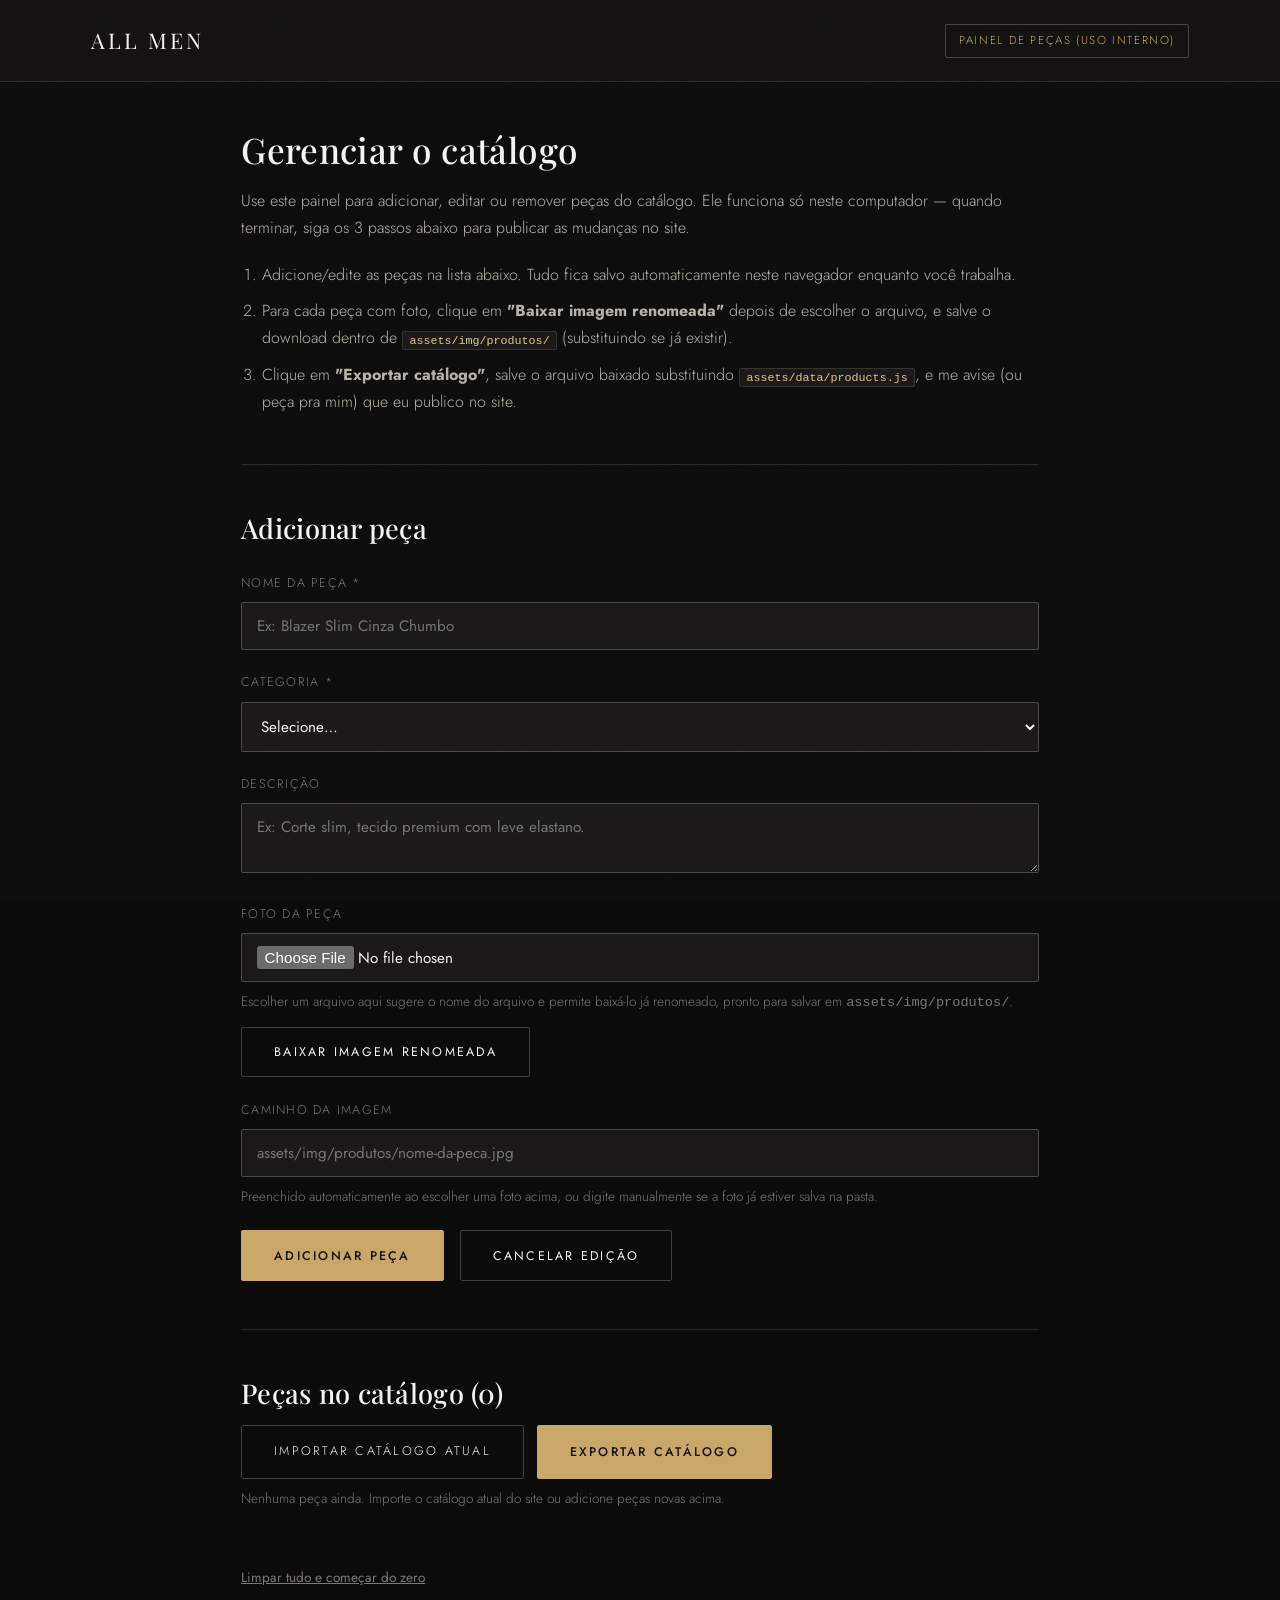
<file: admin/index.html>
<!DOCTYPE html>
<html lang="pt-BR">
<head>
<meta charset="UTF-8">
<meta name="viewport" content="width=device-width, initial-scale=1.0">
<title>Painel de Peças — All Men (uso interno)</title>
<meta name="robots" content="noindex, nofollow">
<link href="https://fonts.googleapis.com/css2?family=Playfair+Display:wght@400;500;600;700&family=Jost:wght@300;400;500;600&display=swap" rel="stylesheet">
<link rel="stylesheet" href="../assets/css/style.css">
<link rel="stylesheet" href="admin.css">
</head>
<body class="admin-body">

<header class="admin-header">
  <div class="container">
    <a href="../index.html" class="brand">
      <span class="brand-word">ALL MEN</span>
    </a>
    <span class="admin-tag">Painel de Peças (uso interno)</span>
  </div>
</header>

<main class="container admin-main">

  <section class="admin-instructions">
    <h1>Gerenciar o catálogo</h1>
    <p>Use este painel para adicionar, editar ou remover peças do catálogo. Ele funciona só neste computador — quando terminar, siga os 3 passos abaixo para publicar as mudanças no site.</p>
    <ol>
      <li>Adicione/edite as peças na lista abaixo. Tudo fica salvo automaticamente neste navegador enquanto você trabalha.</li>
      <li>Para cada peça com foto, clique em <strong>"Baixar imagem renomeada"</strong> depois de escolher o arquivo, e salve o download dentro de <code>assets/img/produtos/</code> (substituindo se já existir).</li>
      <li>Clique em <strong>"Exportar catálogo"</strong>, salve o arquivo baixado substituindo <code>assets/data/products.js</code>, e me avise (ou peça pra mim) que eu publico no site.</li>
    </ol>
  </section>

  <section class="admin-panel">
    <h2 id="form-title">Adicionar peça</h2>
    <form id="product-form" class="admin-form">
      <div class="admin-form-row">
        <label for="f-name">Nome da peça *</label>
        <input type="text" id="f-name" required placeholder="Ex: Blazer Slim Cinza Chumbo">
      </div>
      <div class="admin-form-row">
        <label for="f-category">Categoria *</label>
        <select id="f-category" required>
          <option value="">Selecione…</option>
          <option value="alfaiataria">Alfaiataria</option>
          <option value="camisaria">Camisaria</option>
          <option value="casual">Casual Premium</option>
          <option value="acessorios">Acessórios</option>
        </select>
      </div>
      <div class="admin-form-row">
        <label for="f-description">Descrição</label>
        <textarea id="f-description" rows="2" placeholder="Ex: Corte slim, tecido premium com leve elastano."></textarea>
      </div>
      <div class="admin-form-row">
        <label for="f-image-file">Foto da peça</label>
        <input type="file" id="f-image-file" accept="image/*">
        <p class="admin-hint">Escolher um arquivo aqui sugere o nome do arquivo e permite baixá-lo já renomeado, pronto para salvar em <code>assets/img/produtos/</code>.</p>
        <div id="f-preview" class="admin-preview"></div>
        <button type="button" id="f-download-renamed" class="btn btn-ghost" hidden>Baixar imagem renomeada</button>
      </div>
      <div class="admin-form-row">
        <label for="f-image-path">Caminho da imagem</label>
        <input type="text" id="f-image-path" placeholder="assets/img/produtos/nome-da-peca.jpg">
        <p class="admin-hint">Preenchido automaticamente ao escolher uma foto acima, ou digite manualmente se a foto já estiver salva na pasta.</p>
      </div>
      <div class="admin-form-actions">
        <button type="submit" id="f-submit" class="btn btn-primary">Adicionar peça</button>
        <button type="button" id="f-cancel-edit" class="btn btn-ghost" hidden>Cancelar edição</button>
      </div>
    </form>
  </section>

  <section class="admin-panel">
    <div class="admin-list-head">
      <h2>Peças no catálogo (<span id="product-count">0</span>)</h2>
      <div class="admin-list-actions">
        <label class="btn btn-ghost admin-file-btn">
          Importar catálogo atual
          <input type="file" id="import-input" accept=".js,.json" hidden>
        </label>
        <button type="button" id="export-btn" class="btn btn-primary">Exportar catálogo</button>
      </div>
    </div>
    <p id="product-list-empty" class="admin-hint">Nenhuma peça ainda. Importe o catálogo atual do site ou adicione peças novas acima.</p>
    <div id="product-list" class="admin-list"></div>
    <button type="button" id="reset-btn" class="admin-reset">Limpar tudo e começar do zero</button>
  </section>

</main>

<script src="admin.js"></script>
</body>
</html>
</file>
<file: assets/css/style.css>
/* ==========================================================================
   ALL MEN — Design System
   Paleta provisória inspirada no logo (preto/branco). Ajustar quando o
   manual de marca (cores, fontes) chegar — ver variáveis abaixo.
   ========================================================================== */

:root {
  --color-bg: #0b0b0a;
  --color-bg-alt: #131211;
  --color-surface: #1a1917;
  --color-surface-2: #201f1c;
  --color-line: rgba(245, 243, 238, 0.12);
  --color-line-strong: rgba(245, 243, 238, 0.22);

  --color-text: #f5f3ee;
  --color-text-muted: #b7b2a7;
  --color-text-faint: #7d786e;

  --color-accent: #c8a769;
  --color-accent-soft: rgba(200, 167, 105, 0.14);
  --color-accent-strong: #e0c48c;

  --font-display: "Playfair Display", "Georgia", serif;
  --font-body: "Jost", "Helvetica Neue", Arial, sans-serif;

  --container: 1200px;
  --gutter: clamp(1.5rem, 4vw, 4rem);

  --ease: cubic-bezier(0.16, 1, 0.3, 1);
}

* {
  box-sizing: border-box;
  margin: 0;
  padding: 0;
}

html {
  scroll-behavior: smooth;
  color-scheme: dark;
}

body {
  background: var(--color-bg);
  color: var(--color-text);
  font-family: var(--font-body);
  font-weight: 300;
  line-height: 1.7;
  -webkit-font-smoothing: antialiased;
  overflow-x: hidden;
  animation: pageFadeIn 0.7s var(--ease) both;
}

@keyframes pageFadeIn {
  from { opacity: 0; }
  to { opacity: 1; }
}

/* Textura sutil de grão, para um acabamento mais editorial/premium */
body::before {
  content: "";
  position: fixed;
  inset: 0;
  z-index: 9999;
  pointer-events: none;
  opacity: 0.035;
  mix-blend-mode: overlay;
  background-image: url("data:image/svg+xml;utf8,<svg xmlns='http://www.w3.org/2000/svg' width='180' height='180'><filter id='n'><feTurbulence type='fractalNoise' baseFrequency='0.85' numOctaves='2' stitchTiles='stitch'/></filter><rect width='100%25' height='100%25' filter='url(%23n)'/></svg>");
}

img {
  max-width: 100%;
  display: block;
}

a {
  color: inherit;
  text-decoration: none;
}

ul {
  list-style: none;
}

h1, h2, h3, h4 {
  font-family: var(--font-display);
  font-weight: 500;
  letter-spacing: 0.01em;
  line-height: 1.15;
}

.container {
  max-width: var(--container);
  margin: 0 auto;
  padding: 0 var(--gutter);
}

.eyebrow {
  display: inline-flex;
  align-items: center;
  gap: 0.75rem;
  font-family: var(--font-body);
  font-size: 0.72rem;
  letter-spacing: 0.32em;
  text-transform: uppercase;
  color: var(--color-accent);
}

.eyebrow::before {
  content: "";
  width: 28px;
  height: 1px;
  background: var(--color-accent);
}

.section {
  padding: clamp(4rem, 10vw, 8rem) 0;
}

.section-head {
  max-width: 640px;
  margin-bottom: clamp(2.5rem, 6vw, 4rem);
}

.section-head.center {
  margin-left: auto;
  margin-right: auto;
  text-align: center;
}

.section-head h2 {
  font-size: clamp(2rem, 4vw, 2.8rem);
  margin-top: 0.9rem;
}

.section-head p {
  margin-top: 1.1rem;
  color: var(--color-text-muted);
  font-size: 1.02rem;
  max-width: 46ch;
}

.section-head.center p {
  margin-left: auto;
  margin-right: auto;
}

.section-alt {
  background: var(--color-bg-alt);
  border-top: 1px solid var(--color-line);
  border-bottom: 1px solid var(--color-line);
}

/* ---------------------------------- Buttons ---------------------------------- */

.btn {
  display: inline-flex;
  align-items: center;
  gap: 0.6rem;
  padding: 0.95rem 2rem;
  font-family: var(--font-body);
  font-size: 0.78rem;
  letter-spacing: 0.18em;
  text-transform: uppercase;
  border: 1px solid var(--color-line-strong);
  border-radius: 2px;
  transition: all 0.35s var(--ease);
  white-space: nowrap;
}

.btn-primary {
  background: var(--color-accent);
  border-color: var(--color-accent);
  color: #14120d;
  font-weight: 500;
  position: relative;
  overflow: hidden;
}

.btn-primary::after {
  content: "";
  position: absolute;
  top: 0;
  left: -60%;
  width: 40%;
  height: 100%;
  background: linear-gradient(120deg, transparent, rgba(255, 255, 255, 0.45), transparent);
  transform: skewX(-20deg);
  transition: left 0.7s var(--ease);
}

.btn-primary:hover {
  background: var(--color-accent-strong);
  border-color: var(--color-accent-strong);
  transform: translateY(-2px);
  box-shadow: 0 12px 28px -10px rgba(200, 167, 105, 0.55);
}

.btn-primary:hover::after {
  left: 130%;
}

.btn-ghost {
  background: transparent;
  color: var(--color-text);
}

.btn-ghost:hover {
  border-color: var(--color-accent);
  color: var(--color-accent);
  transform: translateY(-2px);
}

.btn-block {
  width: 100%;
  justify-content: center;
}

/* ---------------------------------- Header ---------------------------------- */

.site-header {
  position: fixed;
  top: 0;
  left: 0;
  right: 0;
  z-index: 100;
  padding: 1.6rem 0;
  transition: all 0.4s var(--ease);
  background: linear-gradient(to bottom, rgba(11, 11, 10, 0.85), transparent);
}

.site-header.is-scrolled {
  padding: 1rem 0;
  background: rgba(11, 11, 10, 0.92);
  backdrop-filter: blur(10px);
  border-bottom: 1px solid var(--color-line);
}

.site-header .container {
  display: flex;
  align-items: center;
  justify-content: space-between;
  gap: 2rem;
}

.brand {
  display: flex;
  align-items: center;
  gap: 0.7rem;
}

.brand img {
  height: 50px;
  width: auto;
}

.brand-word {
  font-family: var(--font-display);
  font-size: 1.35rem;
  letter-spacing: 0.14em;
}

.main-nav {
  display: flex;
  align-items: center;
  gap: 2.4rem;
}

.main-nav a {
  font-size: 0.78rem;
  letter-spacing: 0.14em;
  text-transform: uppercase;
  color: var(--color-text-muted);
  position: relative;
  padding-bottom: 4px;
  transition: color 0.3s var(--ease);
}

.main-nav a::after {
  content: "";
  position: absolute;
  left: 0;
  bottom: 0;
  height: 1px;
  width: 0;
  background: var(--color-accent);
  transition: width 0.3s var(--ease);
}

.main-nav a:hover,
.main-nav a.active {
  color: var(--color-text);
}

.main-nav a:hover::after,
.main-nav a.active::after {
  width: 100%;
}

.header-cta {
  display: flex;
  align-items: center;
  gap: 1.2rem;
}

.nav-toggle {
  display: none;
  flex-direction: column;
  gap: 5px;
  background: none;
  border: none;
  cursor: pointer;
  padding: 0.4rem;
  z-index: 200;
}

.nav-toggle span {
  width: 24px;
  height: 1px;
  background: var(--color-text);
  transition: all 0.3s var(--ease);
}

/* ---------------------------------- Hero ---------------------------------- */

.hero {
  position: relative;
  min-height: 100vh;
  display: flex;
  align-items: center;
  justify-content: center;
  text-align: center;
  overflow: hidden;
}

.hero-media {
  position: absolute;
  left: 0;
  right: 0;
  top: -90px;
  bottom: -90px;
  z-index: 0;
  background:
    radial-gradient(ellipse at 50% 30%, var(--color-surface-2) 0%, var(--color-bg) 75%);
}

.hero-media img {
  width: 100%;
  height: 100%;
  object-fit: cover;
  filter: grayscale(35%) brightness(0.55);
  animation: heroKenBurns 22s ease-in-out infinite alternate;
  will-change: transform;
}

@keyframes heroKenBurns {
  from { transform: scale(1) translate3d(0, 0, 0); }
  to { transform: scale(1.09) translate3d(-1%, -1%, 0); }
}

.hero-media::after {
  content: "";
  position: absolute;
  inset: 0;
  background: linear-gradient(180deg, rgba(11,11,10,0.55) 0%, rgba(11,11,10,0.35) 45%, rgba(11,11,10,0.92) 100%);
}

.hero-content {
  position: relative;
  z-index: 1;
  max-width: 780px;
  padding: 0 var(--gutter);
  display: flex;
  flex-direction: column;
  align-items: center;
}

.hero-logo {
  max-width: min(500px, 100%);
  margin-bottom: 5.6rem;
}

.hero-content .eyebrow {
  margin-bottom: 1.4rem;
}

.hero-content h1 {
  font-size: clamp(2.1rem, 5vw, 4rem);
  color: var(--color-text);
  max-width: 16ch;
  margin: 0 auto;
}

.hero-content h1 .accent-text {
  background: linear-gradient(120deg, var(--color-accent-strong), var(--color-accent));
  -webkit-background-clip: text;
  background-clip: text;
  color: transparent;
  font-style: italic;
}

.hero-content .tagline {
  margin-top: 1.4rem;
  font-family: var(--font-display);
  font-style: italic;
  font-size: clamp(1.1rem, 2vw, 1.4rem);
  color: var(--color-accent-strong);
  letter-spacing: 0.02em;
}

.hero-content .lede {
  margin-top: 1.6rem;
  color: var(--color-text-muted);
  max-width: 52ch;
  font-size: 1.05rem;
}

.hero-actions {
  margin-top: 2.6rem;
  display: flex;
  gap: 1.1rem;
  flex-wrap: wrap;
  justify-content: center;
}

.scroll-cue {
  position: absolute;
  bottom: 2.4rem;
  left: 50%;
  transform: translateX(-50%);
  z-index: 1;
  display: flex;
  flex-direction: column;
  align-items: center;
  gap: 0.6rem;
  font-size: 0.68rem;
  letter-spacing: 0.28em;
  text-transform: uppercase;
  color: var(--color-text-faint);
}

.scroll-cue .line {
  width: 1px;
  height: 34px;
  background: var(--color-text-faint);
  overflow: hidden;
  position: relative;
}

.scroll-cue .line::after {
  content: "";
  position: absolute;
  top: -100%;
  left: 0;
  width: 100%;
  height: 100%;
  background: var(--color-accent);
  animation: scrollDown 2.2s var(--ease) infinite;
}

@keyframes scrollDown {
  0% { top: -100%; }
  60% { top: 100%; }
  100% { top: 100%; }
}

/* ---------------------------------- Page banner (inner pages) ---------------------------------- */

.page-banner {
  position: relative;
  padding: clamp(9rem, 20vw, 12rem) 0 clamp(4rem, 8vw, 6rem);
  text-align: center;
  overflow: hidden;
}

.page-banner-bg {
  position: absolute;
  inset: 0;
  z-index: 0;
  background: radial-gradient(ellipse at 50% 0%, var(--color-surface) 0%, var(--color-bg) 70%);
}

.page-banner-bg img {
  width: 100%;
  height: 100%;
  object-fit: cover;
  opacity: 0.28;
  filter: grayscale(50%);
}

.page-banner-bg::after {
  content: "";
  position: absolute;
  inset: 0;
  background: linear-gradient(180deg, rgba(11,11,10,0.5), var(--color-bg) 90%);
}

.page-banner .inner {
  position: relative;
  z-index: 1;
}

.page-banner h1 {
  font-size: clamp(2.4rem, 5vw, 3.6rem);
  margin-top: 1rem;
}

.breadcrumb {
  margin-top: 1.1rem;
  font-size: 0.78rem;
  letter-spacing: 0.1em;
  color: var(--color-text-faint);
}

.breadcrumb a {
  color: var(--color-text-muted);
}

.breadcrumb a:hover {
  color: var(--color-accent);
}

/* ---------------------------------- Grids & Cards ---------------------------------- */

.grid {
  display: grid;
  gap: 2rem;
}

.grid-3 {
  grid-template-columns: repeat(3, 1fr);
}

.grid-4 {
  grid-template-columns: repeat(4, 1fr);
}

.grid-2 {
  grid-template-columns: repeat(2, 1fr);
}

.card {
  background: var(--color-surface);
  border: 1px solid var(--color-line);
  transition: transform 0.45s var(--ease), border-color 0.45s var(--ease), box-shadow 0.45s var(--ease);
}

.card:hover {
  transform: translateY(-8px);
  border-color: var(--color-accent-soft);
  box-shadow: 0 24px 48px -24px rgba(200, 167, 105, 0.35);
}

.card-media {
  position: relative;
  aspect-ratio: 4 / 5;
  overflow: hidden;
  background: linear-gradient(135deg, var(--color-surface-2), var(--color-bg-alt));
}

.card-media img {
  width: 100%;
  height: 100%;
  object-fit: cover;
  transition: transform 0.6s var(--ease);
}

.card:hover .card-media img {
  transform: scale(1.06);
}

.placeholder-media {
  position: absolute;
  inset: 0;
  display: flex;
  flex-direction: column;
  align-items: center;
  justify-content: center;
  gap: 0.6rem;
  color: var(--color-text-faint);
  font-size: 0.7rem;
  letter-spacing: 0.16em;
  text-transform: uppercase;
}

.placeholder-media svg {
  width: 34px;
  height: 34px;
  opacity: 0.55;
}

.card-body {
  padding: 1.6rem 1.6rem 1.8rem;
}

.card-body .cat {
  font-size: 0.68rem;
  letter-spacing: 0.2em;
  text-transform: uppercase;
  color: var(--color-accent);
}

.card-body h3 {
  margin-top: 0.6rem;
  font-size: 1.25rem;
}

.card-body p {
  margin-top: 0.6rem;
  color: var(--color-text-muted);
  font-size: 0.92rem;
}

.card-body .btn {
  margin-top: 1.3rem;
  padding: 0.7rem 1.4rem;
  font-size: 0.7rem;
}

/* Collection category (feature) cards on homepage */

.feature-card {
  position: relative;
  aspect-ratio: 3 / 4;
  overflow: hidden;
  border: 1px solid var(--color-line);
  display: flex;
  align-items: flex-end;
  transition: transform 0.45s var(--ease), border-color 0.45s var(--ease), box-shadow 0.45s var(--ease);
}

.feature-card:hover {
  transform: translateY(-6px);
  border-color: var(--color-accent-soft);
  box-shadow: 0 24px 48px -24px rgba(200, 167, 105, 0.3);
}

.feature-card .bg {
  position: absolute;
  inset: 0;
  background: linear-gradient(160deg, var(--color-surface-2), var(--color-bg-alt));
}

.feature-card .bg img {
  width: 100%;
  height: 100%;
  object-fit: cover;
  transition: transform 0.6s var(--ease);
}

.feature-card:hover .bg img {
  transform: scale(1.08);
}

.feature-card::after {
  content: "";
  position: absolute;
  inset: 0;
  background: linear-gradient(180deg, rgba(11,11,10,0) 30%, rgba(11,11,10,0.92) 100%);
}

.feature-card .content {
  position: relative;
  z-index: 1;
  padding: 1.8rem;
  width: 100%;
}

.feature-card .content .cat {
  font-size: 0.68rem;
  letter-spacing: 0.2em;
  text-transform: uppercase;
  color: var(--color-accent-strong);
}

.feature-card .content h3 {
  margin-top: 0.5rem;
  font-size: 1.4rem;
}

.feature-card .content .go {
  margin-top: 0.8rem;
  font-size: 0.75rem;
  letter-spacing: 0.12em;
  text-transform: uppercase;
  color: var(--color-text-muted);
  display: flex;
  align-items: center;
  gap: 0.5rem;
  opacity: 0;
  transform: translateY(6px);
  transition: all 0.35s var(--ease);
}

.feature-card:hover .go {
  opacity: 1;
  transform: translateY(0);
}

/* ---------------------------------- Values / icons ---------------------------------- */

.value {
  text-align: center;
  padding: 0 1rem;
}

.value .icon {
  width: 54px;
  height: 54px;
  margin: 0 auto 1.4rem;
  display: flex;
  align-items: center;
  justify-content: center;
  border: 1px solid var(--color-line-strong);
  border-radius: 50%;
  color: var(--color-accent);
}

.value .icon svg {
  width: 22px;
  height: 22px;
}

.value h3 {
  font-size: 1.15rem;
}

.value p {
  margin-top: 0.7rem;
  color: var(--color-text-muted);
  font-size: 0.94rem;
}

/* ---------------------------------- Split / about ---------------------------------- */

.split {
  display: grid;
  grid-template-columns: 0.75fr 1fr;
  gap: clamp(2rem, 6vw, 5rem);
  align-items: center;
}

.split-media {
  position: relative;
  aspect-ratio: 1800 / 2961;
  max-width: 380px;
  overflow: hidden;
  border: 1px solid var(--color-line);
  background: linear-gradient(150deg, var(--color-surface-2), var(--color-bg-alt));
}

.split-media img {
  width: 100%;
  height: 100%;
  object-fit: cover;
}

.split-media .frame {
  position: absolute;
  inset: 18px;
  border: 1px solid var(--color-accent-soft);
  pointer-events: none;
}

.split-text .eyebrow {
  margin-bottom: 1.1rem;
}

.split-text h2 {
  font-size: clamp(1.9rem, 3.4vw, 2.5rem);
}

.split-text p {
  margin-top: 1.3rem;
  color: var(--color-text-muted);
}

.split-text .signature {
  margin-top: 2rem;
  font-family: var(--font-display);
  font-style: italic;
  color: var(--color-accent);
  font-size: 1.05rem;
}

/* ---------------------------------- Story / quote ---------------------------------- */

.quote-block {
  text-align: center;
  max-width: 780px;
  margin: 0 auto;
}

.quote-block blockquote {
  font-family: var(--font-display);
  font-style: italic;
  font-size: clamp(1.4rem, 3vw, 2rem);
  color: var(--color-text);
  line-height: 1.5;
}

.quote-block cite {
  display: block;
  margin-top: 1.6rem;
  font-style: normal;
  font-size: 0.75rem;
  letter-spacing: 0.2em;
  text-transform: uppercase;
  color: var(--color-text-faint);
}

/* ---------------------------------- Gallery (loja) ---------------------------------- */

.gallery {
  display: grid;
  grid-template-columns: repeat(4, 1fr);
  grid-auto-rows: 160px;
  gap: 0.9rem;
}

.gallery figure {
  position: relative;
  overflow: hidden;
  background: var(--color-surface);
  border: 1px solid var(--color-line);
}

.gallery figure img {
  width: 100%;
  height: 100%;
  object-fit: cover;
  transition: transform 0.6s var(--ease);
}

.gallery figure:hover img {
  transform: scale(1.08);
}

.gallery figure.tall {
  grid-row: span 2;
}

.gallery figure.wide {
  grid-column: span 2;
}

/* ---------------------------------- Info / contact ---------------------------------- */

.info-grid {
  display: grid;
  grid-template-columns: 1.1fr 0.9fr;
  gap: clamp(2rem, 5vw, 4rem);
}

.info-list {
  display: flex;
  flex-direction: column;
  gap: 1.8rem;
}

.info-item {
  display: flex;
  gap: 1.2rem;
  align-items: flex-start;
}

.info-item .icon {
  width: 42px;
  height: 42px;
  flex-shrink: 0;
  border: 1px solid var(--color-line-strong);
  border-radius: 50%;
  display: flex;
  align-items: center;
  justify-content: center;
  color: var(--color-accent);
}

.info-item .icon svg {
  width: 18px;
  height: 18px;
}

.info-item h4 {
  font-family: var(--font-body);
  font-weight: 500;
  font-size: 0.8rem;
  letter-spacing: 0.14em;
  text-transform: uppercase;
  color: var(--color-text-faint);
}

.info-item p, .info-item a {
  margin-top: 0.35rem;
  color: var(--color-text);
  font-size: 1.02rem;
}

.info-item a:hover {
  color: var(--color-accent);
}

.map-frame {
  position: relative;
  min-height: 340px;
  border: 1px solid var(--color-line);
  overflow: hidden;
}

.map-frame iframe {
  width: 100%;
  height: 100%;
  min-height: 340px;
  border: 0;
  filter: grayscale(65%) invert(92%) contrast(88%);
}

.hours-table {
  width: 100%;
  border-collapse: collapse;
  margin-top: 0.5rem;
}

.hours-table td {
  padding: 0.55rem 0;
  border-bottom: 1px solid var(--color-line);
  font-size: 0.95rem;
}

.hours-table td:first-child {
  color: var(--color-text-muted);
}

.hours-table td:last-child {
  text-align: right;
}

/* ---------------------------------- CTA band ---------------------------------- */

.cta-band {
  text-align: center;
  position: relative;
  padding: clamp(4rem, 9vw, 6.5rem) 0;
  background: var(--color-surface);
  border-top: 1px solid var(--color-line);
  border-bottom: 1px solid var(--color-line);
}

.cta-band h2 {
  font-size: clamp(1.9rem, 3.6vw, 2.6rem);
  max-width: 22ch;
  margin: 0 auto;
}

.cta-band p {
  margin-top: 1rem;
  color: var(--color-text-muted);
}

.cta-band .hero-actions {
  margin-top: 2.2rem;
}

/* ---------------------------------- Footer ---------------------------------- */

.site-footer {
  padding: clamp(3.5rem, 7vw, 5rem) 0 2rem;
  border-top: 1px solid var(--color-line);
  background: var(--color-bg-alt);
}

.footer-grid {
  display: grid;
  grid-template-columns: 1.4fr 0.8fr 0.8fr 1fr;
  gap: 2.5rem;
}

.footer-brand .brand {
  margin-bottom: 1.2rem;
}

.footer-brand p {
  color: var(--color-text-muted);
  font-size: 0.92rem;
  max-width: 32ch;
}

.footer-social {
  display: flex;
  gap: 0.9rem;
  margin-top: 1.4rem;
}

.footer-social a {
  width: 36px;
  height: 36px;
  border: 1px solid var(--color-line-strong);
  border-radius: 50%;
  display: flex;
  align-items: center;
  justify-content: center;
  transition: all 0.3s var(--ease);
}

.footer-social a svg {
  width: 15px;
  height: 15px;
}

.footer-social a:hover {
  border-color: var(--color-accent);
  color: var(--color-accent);
}

.footer-col h4 {
  font-family: var(--font-body);
  font-weight: 500;
  font-size: 0.78rem;
  letter-spacing: 0.16em;
  text-transform: uppercase;
  color: var(--color-text-faint);
  margin-bottom: 1.2rem;
}

.footer-col ul {
  display: flex;
  flex-direction: column;
  gap: 0.75rem;
}

.footer-col a {
  color: var(--color-text-muted);
  font-size: 0.94rem;
  transition: color 0.3s var(--ease);
}

.footer-col a:hover {
  color: var(--color-accent);
}

.footer-bottom {
  margin-top: 3.5rem;
  padding-top: 1.8rem;
  border-top: 1px solid var(--color-line);
  display: flex;
  justify-content: space-between;
  align-items: center;
  flex-wrap: wrap;
  gap: 1rem;
  font-size: 0.8rem;
  color: var(--color-text-faint);
}

/* ---------------------------------- Whatsapp floating button ---------------------------------- */

.wa-float {
  position: fixed;
  bottom: 1.8rem;
  right: 1.8rem;
  z-index: 90;
  width: 56px;
  height: 56px;
  border-radius: 50%;
  background: var(--color-accent);
  display: flex;
  align-items: center;
  justify-content: center;
  box-shadow: 0 10px 30px rgba(0,0,0,0.4);
  transition: transform 0.3s var(--ease);
}

.wa-float::before {
  content: "";
  position: absolute;
  inset: -6px;
  border-radius: 50%;
  border: 2px solid var(--color-accent);
  opacity: 0.55;
  animation: waPulse 2.6s var(--ease) infinite;
  pointer-events: none;
}

@keyframes waPulse {
  0% { transform: scale(0.85); opacity: 0.55; }
  100% { transform: scale(1.55); opacity: 0; }
}

.wa-float:hover {
  transform: scale(1.08);
}

.wa-float svg {
  width: 26px;
  height: 26px;
  color: #14120d;
  position: relative;
}

/* ---------------------------------- Voltar ao topo ---------------------------------- */

.back-to-top {
  position: fixed;
  bottom: 1.8rem;
  right: 5.4rem;
  z-index: 90;
  width: 44px;
  height: 44px;
  border-radius: 50%;
  background: var(--color-surface);
  border: 1px solid var(--color-line-strong);
  display: flex;
  align-items: center;
  justify-content: center;
  color: var(--color-text);
  cursor: pointer;
  opacity: 0;
  visibility: hidden;
  transform: translateY(10px);
  transition: all 0.35s var(--ease);
}

.back-to-top.is-visible {
  opacity: 1;
  visibility: visible;
  transform: translateY(0);
}

.back-to-top:hover {
  border-color: var(--color-accent);
  color: var(--color-accent);
  transform: translateY(-3px);
}

.back-to-top svg {
  width: 18px;
  height: 18px;
}

@media (max-width: 640px) {
  .back-to-top {
    right: 4.8rem;
    width: 40px;
    height: 40px;
    bottom: 1.6rem;
  }
  .wa-float {
    width: 50px;
    height: 50px;
    bottom: 1.6rem;
    right: 1.6rem;
  }
}

/* ---------------------------------- Reveal on scroll ---------------------------------- */

.reveal {
  opacity: 0;
  transform: translateY(24px);
  transition: opacity 0.8s var(--ease), transform 0.8s var(--ease);
}

.reveal.is-visible {
  opacity: 1;
  transform: translateY(0);
}

/* Efeito cascata nos grids: cada item revela um pouco depois do anterior */
.grid .reveal:nth-child(1) { transition-delay: 0s; }
.grid .reveal:nth-child(2) { transition-delay: 0.09s; }
.grid .reveal:nth-child(3) { transition-delay: 0.18s; }
.grid .reveal:nth-child(4) { transition-delay: 0.27s; }
.grid .reveal:nth-child(5) { transition-delay: 0.36s; }
.grid .reveal:nth-child(6) { transition-delay: 0.45s; }

/* Respeita quem prefere menos animação */
@media (prefers-reduced-motion: reduce) {
  * {
    animation-duration: 0.001ms !important;
    animation-iteration-count: 1 !important;
    transition-duration: 0.001ms !important;
    scroll-behavior: auto !important;
  }
  .wa-float::before {
    display: none;
  }
}

/* ---------------------------------- Responsive ---------------------------------- */

@media (max-width: 980px) {
  .grid-4 { grid-template-columns: repeat(2, 1fr); }
  .grid-3 { grid-template-columns: repeat(2, 1fr); }
  .split { grid-template-columns: 1fr; }
  .info-grid { grid-template-columns: 1fr; }
  .footer-grid { grid-template-columns: 1fr 1fr; }
  .gallery { grid-template-columns: repeat(2, 1fr); }
}

@media (max-width: 800px) {
  .main-nav { display: none; }
  .nav-toggle { display: flex; }
  .header-cta .btn-ghost { display: none; }

  body.nav-open .main-nav {
    display: flex;
    position: fixed;
    inset: 0;
    z-index: 150;
    background: var(--color-bg);
    flex-direction: column;
    align-items: center;
    justify-content: center;
    gap: 2.2rem;
  }

  body.nav-open .main-nav a {
    font-size: 1rem;
  }
}

@media (max-width: 640px) {
  .grid-3, .grid-4, .grid-2 { grid-template-columns: 1fr; }
  .footer-grid { grid-template-columns: 1fr; gap: 2.2rem; }
  .gallery { grid-template-columns: repeat(2, 1fr); grid-auto-rows: 130px; }
  .footer-bottom { flex-direction: column; align-items: flex-start; }
}
</file>
<file: admin/admin.css>
/* Painel de peças — estilos específicos (usa as variáveis de assets/css/style.css) */

.admin-body {
  overflow-x: hidden;
}

.admin-header {
  padding: 1.4rem 0;
  border-bottom: 1px solid var(--color-line);
  background: var(--color-bg-alt);
}

.admin-header .container {
  display: flex;
  align-items: center;
  justify-content: space-between;
  gap: 1rem;
  flex-wrap: wrap;
}

.admin-tag {
  font-size: 0.72rem;
  letter-spacing: 0.14em;
  text-transform: uppercase;
  color: var(--color-accent);
  border: 1px solid var(--color-line-strong);
  padding: 0.4rem 0.8rem;
  border-radius: 2px;
}

.admin-main {
  padding: 3rem var(--gutter) 6rem;
  max-width: 900px;
}

.admin-instructions h1 {
  font-size: clamp(1.7rem, 3vw, 2.2rem);
}

.admin-instructions p {
  margin-top: 1rem;
  color: var(--color-text-muted);
}

.admin-instructions ol {
  margin-top: 1.2rem;
  padding-left: 1.3rem;
  list-style: decimal;
  display: flex;
  flex-direction: column;
  gap: 0.6rem;
  color: var(--color-text-muted);
}

.admin-instructions code {
  background: var(--color-surface);
  border: 1px solid var(--color-line);
  padding: 0.1rem 0.4rem;
  border-radius: 2px;
  font-size: 0.9em;
  color: var(--color-accent-strong);
}

.admin-panel {
  margin-top: 3rem;
  padding-top: 3rem;
  border-top: 1px solid var(--color-line);
}

.admin-panel h2 {
  font-size: clamp(1.3rem, 2.4vw, 1.7rem);
}

.admin-form {
  margin-top: 1.8rem;
  display: flex;
  flex-direction: column;
  gap: 1.4rem;
}

.admin-form-row label {
  display: block;
  font-size: 0.78rem;
  letter-spacing: 0.1em;
  text-transform: uppercase;
  color: var(--color-text-faint);
  margin-bottom: 0.5rem;
}

.admin-form-row input[type="text"],
.admin-form-row select,
.admin-form-row textarea,
.admin-form-row input[type="file"] {
  width: 100%;
  background: var(--color-surface);
  border: 1px solid var(--color-line-strong);
  color: var(--color-text);
  font-family: var(--font-body);
  font-size: 0.95rem;
  padding: 0.75rem 0.9rem;
  border-radius: 2px;
}

.admin-form-row textarea {
  resize: vertical;
}

.admin-form-row input:focus,
.admin-form-row select:focus,
.admin-form-row textarea:focus {
  outline: none;
  border-color: var(--color-accent);
}

.admin-hint {
  margin-top: 0.5rem;
  font-size: 0.85rem;
  color: var(--color-text-faint);
}

.admin-preview {
  margin-top: 0.8rem;
}

.admin-preview img {
  max-width: 180px;
  max-height: 220px;
  object-fit: cover;
  border: 1px solid var(--color-line);
}

.admin-form-actions {
  display: flex;
  gap: 1rem;
  flex-wrap: wrap;
}

.admin-list-head {
  display: flex;
  align-items: center;
  justify-content: space-between;
  flex-wrap: wrap;
  gap: 1rem;
}

.admin-list-actions {
  display: flex;
  gap: 0.8rem;
  flex-wrap: wrap;
}

.admin-file-btn {
  cursor: pointer;
}

.admin-list {
  margin-top: 1.6rem;
  display: flex;
  flex-direction: column;
  gap: 0.9rem;
}

.product-row {
  display: flex;
  align-items: center;
  gap: 1.2rem;
  background: var(--color-surface);
  border: 1px solid var(--color-line);
  padding: 0.9rem 1.1rem;
  border-radius: 2px;
  flex-wrap: wrap;
}

.product-row-thumb {
  width: 56px;
  height: 56px;
  flex-shrink: 0;
  background: var(--color-surface-2);
  border: 1px solid var(--color-line);
  overflow: hidden;
}

.product-row-thumb img {
  width: 100%;
  height: 100%;
  object-fit: cover;
}

.product-row-info {
  flex: 1;
  min-width: 200px;
  display: flex;
  flex-direction: column;
  gap: 0.15rem;
}

.product-row-cat {
  font-size: 0.68rem;
  letter-spacing: 0.16em;
  text-transform: uppercase;
  color: var(--color-accent);
}

.product-row-info strong {
  font-family: var(--font-display);
  font-weight: 500;
  font-size: 1.05rem;
}

.product-row-desc {
  font-size: 0.85rem;
  color: var(--color-text-muted);
}

.product-row-actions {
  display: flex;
  gap: 0.4rem;
  flex-wrap: wrap;
}

.product-row-actions button {
  background: transparent;
  border: 1px solid var(--color-line-strong);
  color: var(--color-text-muted);
  font-size: 0.78rem;
  padding: 0.5rem 0.8rem;
  border-radius: 2px;
  cursor: pointer;
  transition: all 0.25s var(--ease);
  font-family: var(--font-body);
}

.product-row-actions button:hover:not(:disabled) {
  border-color: var(--color-accent);
  color: var(--color-accent);
}

.product-row-actions button:disabled {
  opacity: 0.35;
  cursor: not-allowed;
}

.product-row-actions button.danger:hover:not(:disabled) {
  border-color: #d9695f;
  color: #d9695f;
}

.admin-reset {
  margin-top: 2rem;
  background: none;
  border: none;
  color: var(--color-text-faint);
  font-size: 0.85rem;
  text-decoration: underline;
  cursor: pointer;
  font-family: var(--font-body);
}

.admin-reset:hover {
  color: #d9695f;
}
</file>
